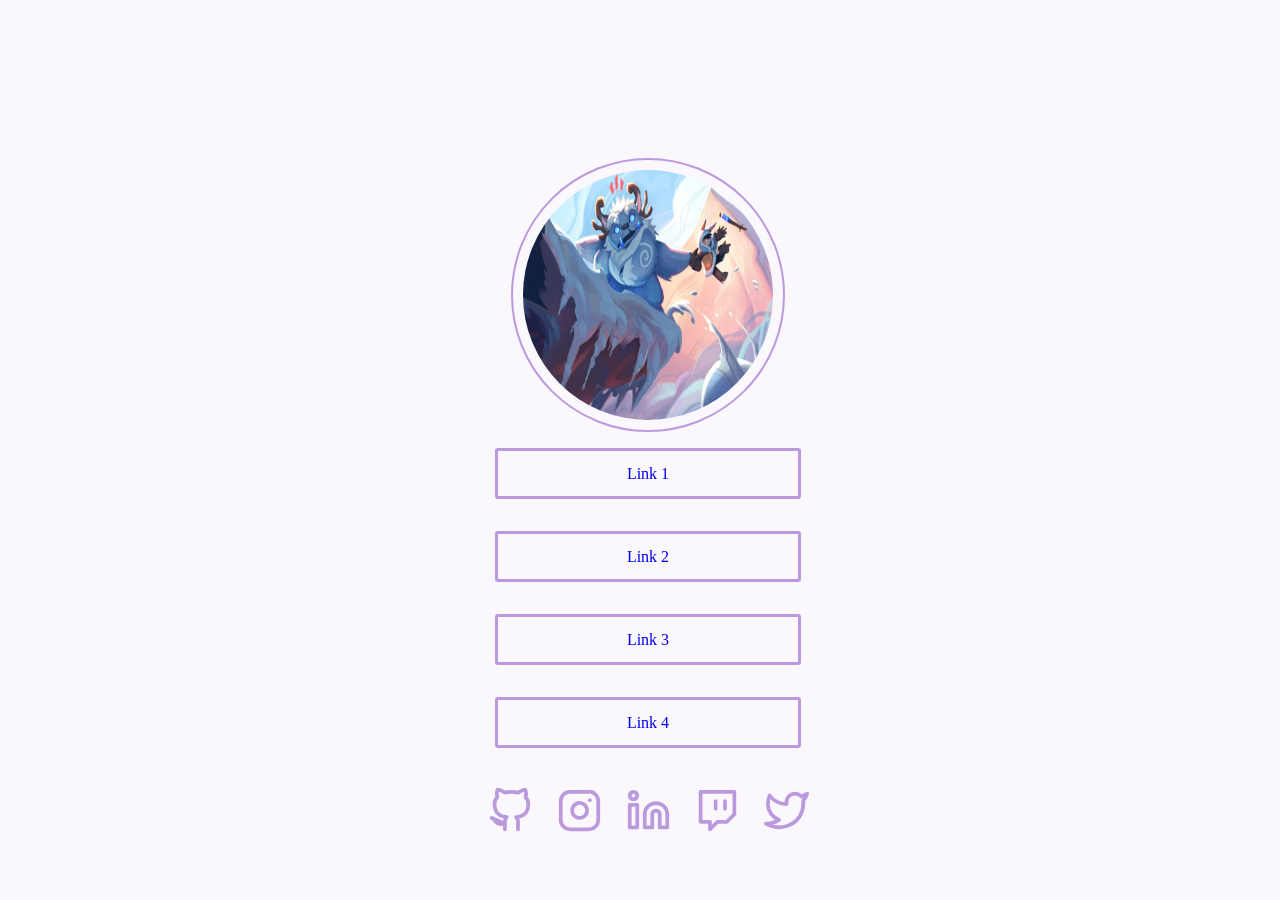
<file: index.html>
<!DOCTYPE html>
<html lang="pt-br">
<head>
    <meta charset="UTF-8">
    <meta http-equiv="X-UA-Compatible" content="IE=edge">
    <meta name="viewport" content="width=device-width, initial-scale=1.0">
    <title>Tree Rocketseat</title>
    <link rel="stylesheet" href="style.css">
</head>
<body>
    <main>
        <section>
            <article>
                <img id="img" src="assets/icone da foto.jpg" alt="Icone primário">
            </article>
            <article>
                <p><a class="efeito botao1" href="#">Link 1</a></p>
                <p><a class="efeito botao1" href="#">Link 2</a></p>
                <p><a class="efeito botao1" href="#">Link 3</a></p>
                <p><a class="efeito botao1" href="#">Link 4</a></p>
            </article>
        </section>
    </main>
    <footer>
        <a href="#">
        <img id="svg" src="assets/github.svg" alt="Github">
        <img id="svg" src="assets/instagram.svg" alt="Instagram">
        <img id="svg" src="assets/linkedin.svg" alt="Linkedin">
        <img id="svg" src="assets/twitch.svg" alt="Twitch">
        <img id="svg" src="assets/twitter.svg" alt="Twitter">
    </a>
    </footer>
</body>
</html>
</file>
<file: style.css>
*{
    margin:
}
:root {
    --body-bg-color: #FAF7FD;
    --purple: #BB99DD;
  }

body{
    background-color: var(--body-bg-color);
    width: 100vh;
    height: 100hv;
    overflow-x: hidden;
}
main{
    overflow: hidden;
    display: inline-block;
    flex-direction: column;
    align-items: center;
    justify-content: center;
    width: 100vw;
    padding-top: 150px;
}
img#img{
    
    border-radius: 50%;
    width: 250px;
    height: 250px;
    Border: 2px solid var(--purple);
    padding: 10px;
}
article{
    margin: auto;
    display: flex;
    flex-direction: column;
    align-items: center;
    justify-content: content;
}
footer{
    width: 100vw;
    height: 50;
    display: flex;
    flex-direction: row;
    justify-content: center;
}
img#svg{
    padding: 10px;
    width:45px;
}
a{
    text-decoration: none;
    padding: 10px;
}
p{
    Border: 3px solid var(--purple);
    width: 300px;
    height: 45px;
    display: flex;
    justify-content: center;
    align-items: center;
    border-radius: 3px 3px 3px 3px;
    text-decoration: none;
    cursor: pointer;
    
}
p:hover{
    background-color: #c5aedd;
}
</file>
